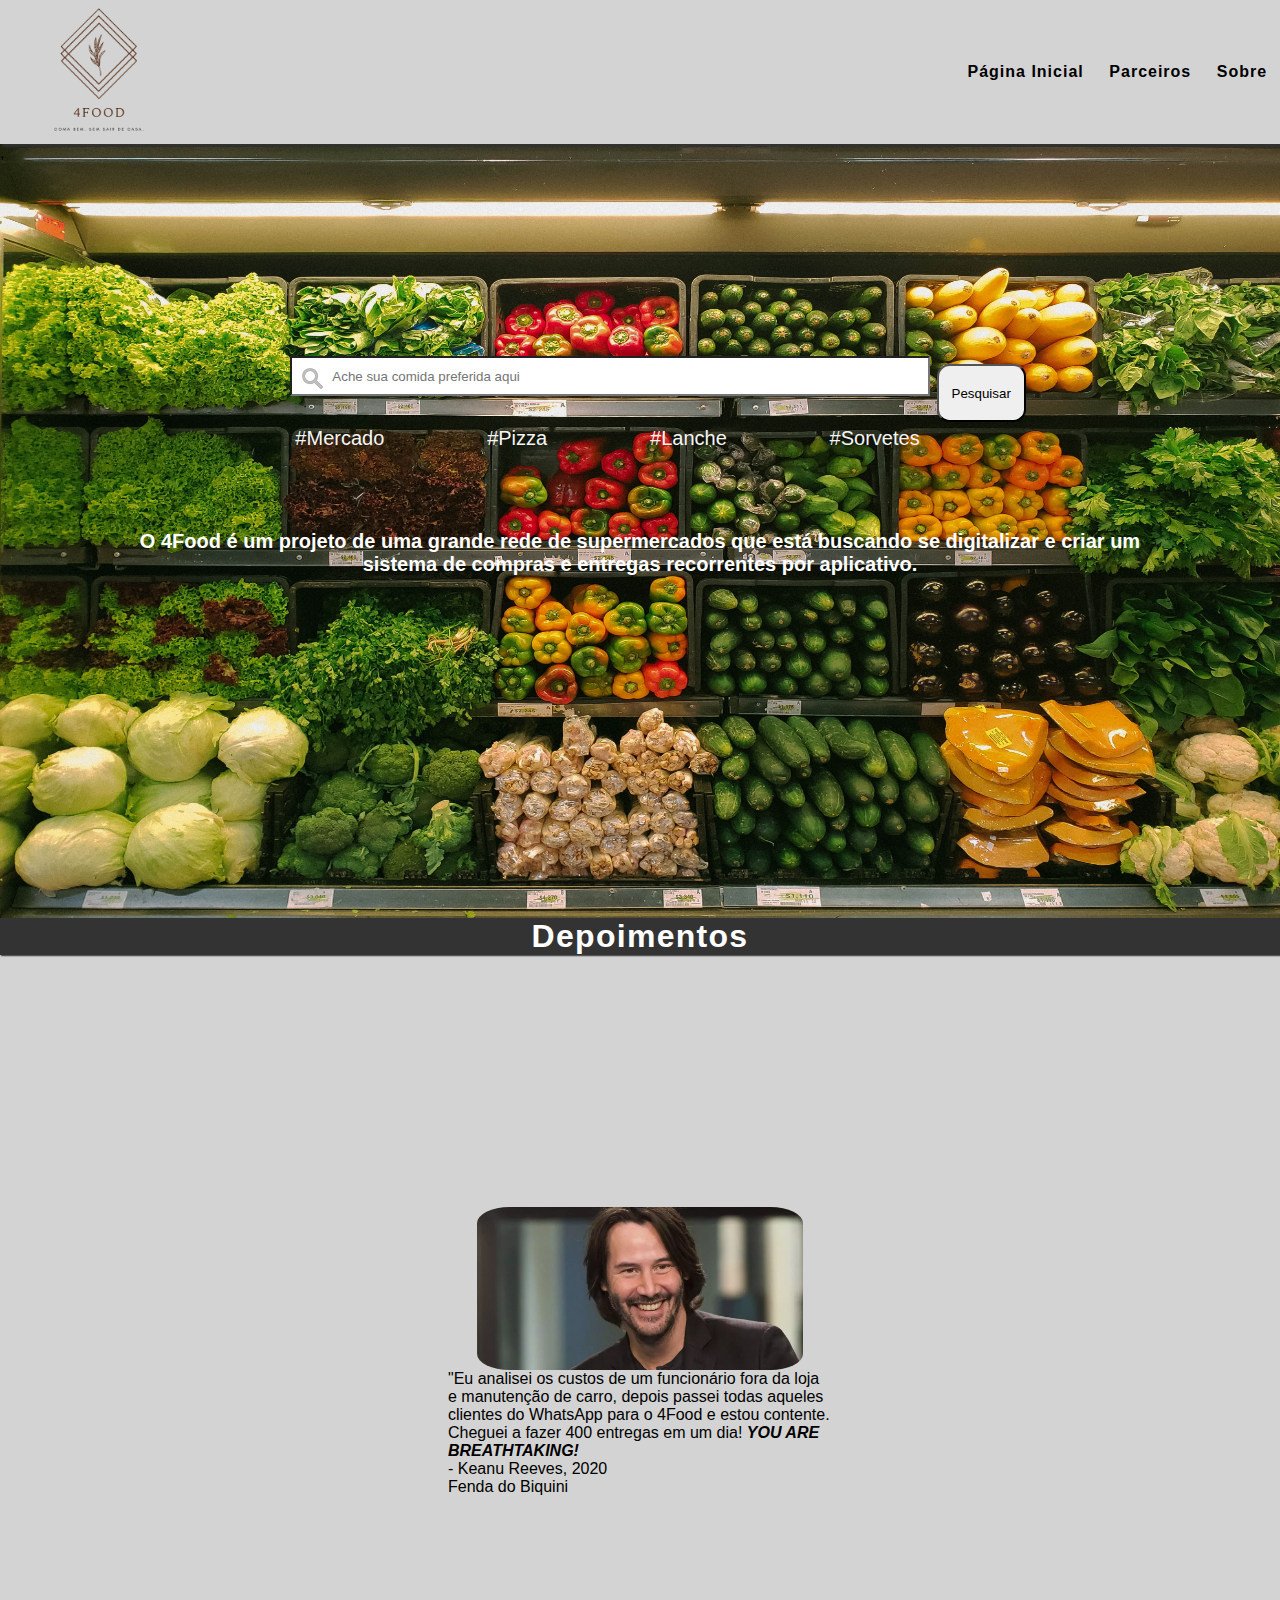
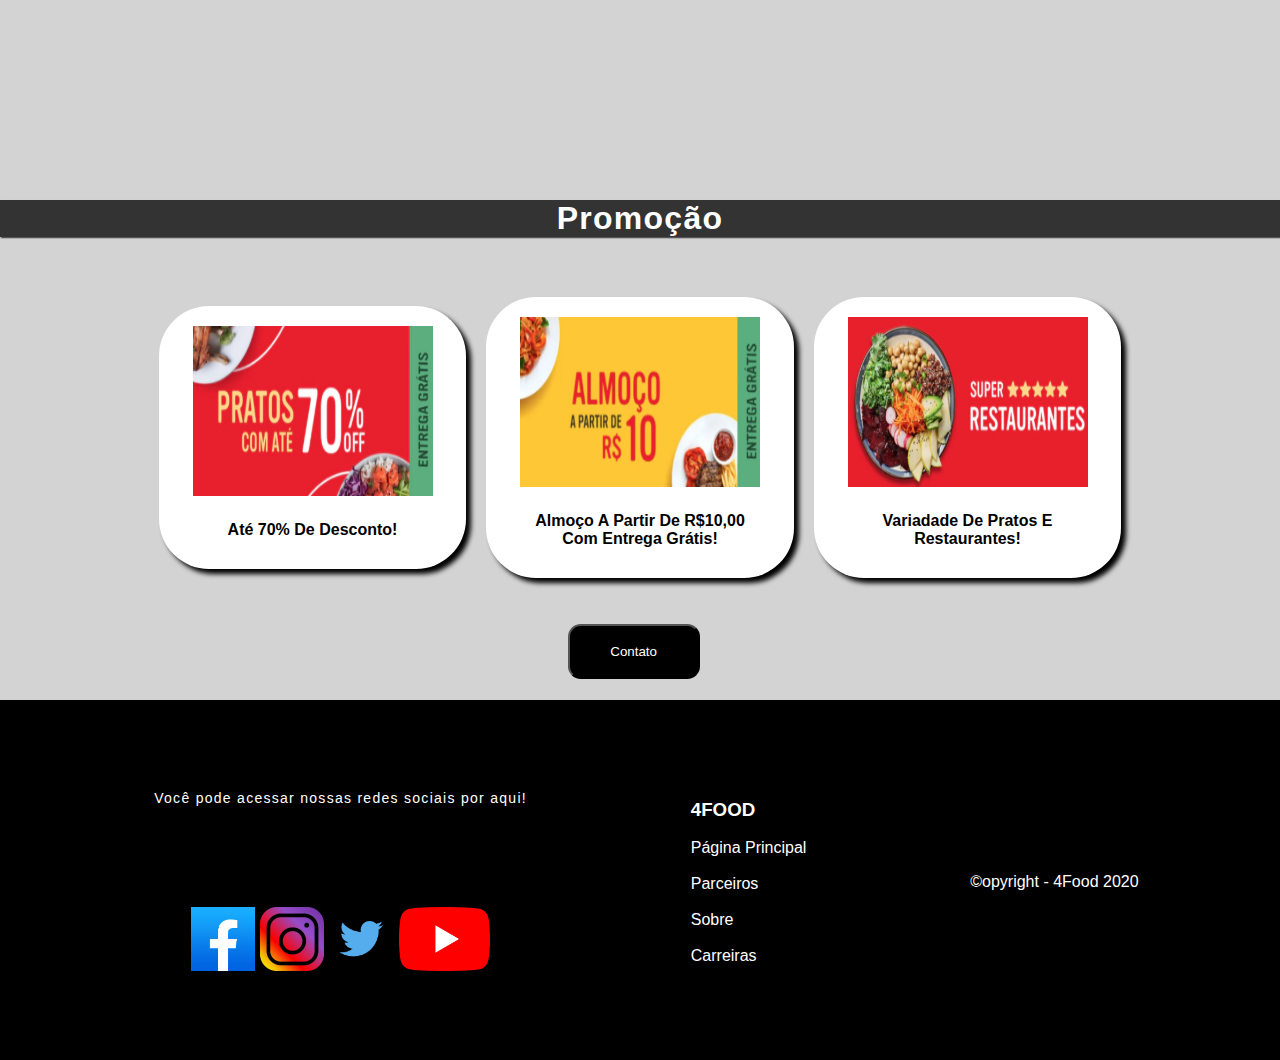
<file: index.html>
<!DOCTYPE html>
<html lang="en">
<head>
    <meta charset="UTF-8">
    <meta name="viewport" content="width=device-width, initial-scale=1.0">
    <link rel="stylesheet" href="index.css">
    <title>4Food</title>
</head>
<body>
    <header>
        <nav class="cabecalho-nav">  
            <a href="index.html"><img class="logo-nav" src="./img/4food.png" alt="Logo"></a>
            <div class="flex-nav">
                <a href="./index.html"> 
                    <p class="conteudo-nav">Página Inicial</p>
                </a>
                <a href="./parceiros.html"> 
                    <p class="conteudo-nav">Parceiros</p>
                </a>
                <a href="sobre.html">
                    <p class="conteudo-nav">Sobre</p>
                </a>
            </div>
        </nav>
        <section class="sections">
                <h1 class="segundo-header">O 4Food é um projeto de uma grande rede de supermercados que está buscando se 
                    digitalizar e criar um sistema de compras e entregas recorrentes por aplicativo.  </h1>,
                    <form class="pesquisa">
                        <input type="text" name="" class="busca" placeholder="Ache sua comida preferida aqui">
                        <button class="btn-pesquisa">Pesquisar</button>
                        <a role="button" id="spansearch" rel="" href="/busca?q=mercado">
                            <span>#Mercado</span>
                            <span>#Pizza</span>
                            <span>#Lanche</span>
                            <span>#Sorvetes</span>
                        </a>
                    </form>
        </section>
        
    </header>
    <main>
        <section>
            <div class="depoimento" id="depoimento">
                <h2>Depoimentos</h2>
                <div class="depoimento-flex">
                    <div class="keanu">
                        <img src="img/Keanu-Reeves.png" alt="Keanu-Reeves">
                            <p>"Eu analisei os custos de um funcionário fora da loja e manutenção de carro,
                                depois passei todas aqueles clientes do WhatsApp para o 4Food e estou contente.
                                Cheguei a fazer 400 entregas em um dia! <em><strong>YOU ARE BREATHTAKING!</strong></em></p>
                                <p>- Keanu Reeves, 2020</p>
                                <p>Fenda do Biquini</p>
                                
                          
                </div>
            </div>
        </section>

        <section>
            <div class="produto" id="produto">
                <h2>Promoção</h2>
                <div class="produto-flex">
                    <div class="promocao">
                        <img src="img/70.png" alt="desconto1">
                        <p>Até 70% de desconto!</p>
                    </div>
                    <div class="promocao">
                        <img src="img/desconto2.png" alt="desconto2">
                        <p>Almoço a partir de R$10,00 com entrega grátis!</p>
                    </div>
                    <div class="promocao">
                        <img src="img/desconto3.png" alt="desconto3">
                        <p>Variadade de pratos e restaurantes!</p>
                    </div>
                </div>
            </div>
        </section>

        <section>
            
            
        </section>
        <section>
            <div class="contato">
                <a href="contato.html">
                    <button class="btn-contato">Contato</button>
                 </a>
            </div>
        </section>
    </main>
    
    
    <footer>
        <div class="footer">

            <div class="redes-sociais">
                <p>Você pode acessar nossas redes sociais por aqui!</p>
                <div class="redes">
                    <a href="https://www.facebook.com.br"><img id="face" src="./img/facebook.jpg" alt="Logo facebook"></a>
                    <a href="https://www.instagram.com/"><img id="insta" src="./img/instagram.png" alt="Logo instagram"></a>
                    <a href="https://twitter.com/home"><img id="twitter" src="./img/twitter.png" alt="Logo twitter"></a>
                    <a href="https://www.youtube.com/"><img id="youtube" src="./img/youtube.png" alt="Logo youtube"></a>
                </div>
            </div>
            <div class="corporativo">
                <h3>4FOOD</h3>
                <ul>
                    <li><a href="index.html">Página Principal</a></li>
                    <li><a href="parceiros.html">Parceiros</a></li>
                    <li><a href="sobre.html">Sobre</a></li>
                    <li><a href="index.html">Carreiras</a></li>

                </ul>
            </div>

            <div class="copy">
                <p>©opyright - 4Food 2020</p>
            </div>
            
        </div>    
    </footer>
</body>
</html>
</file>
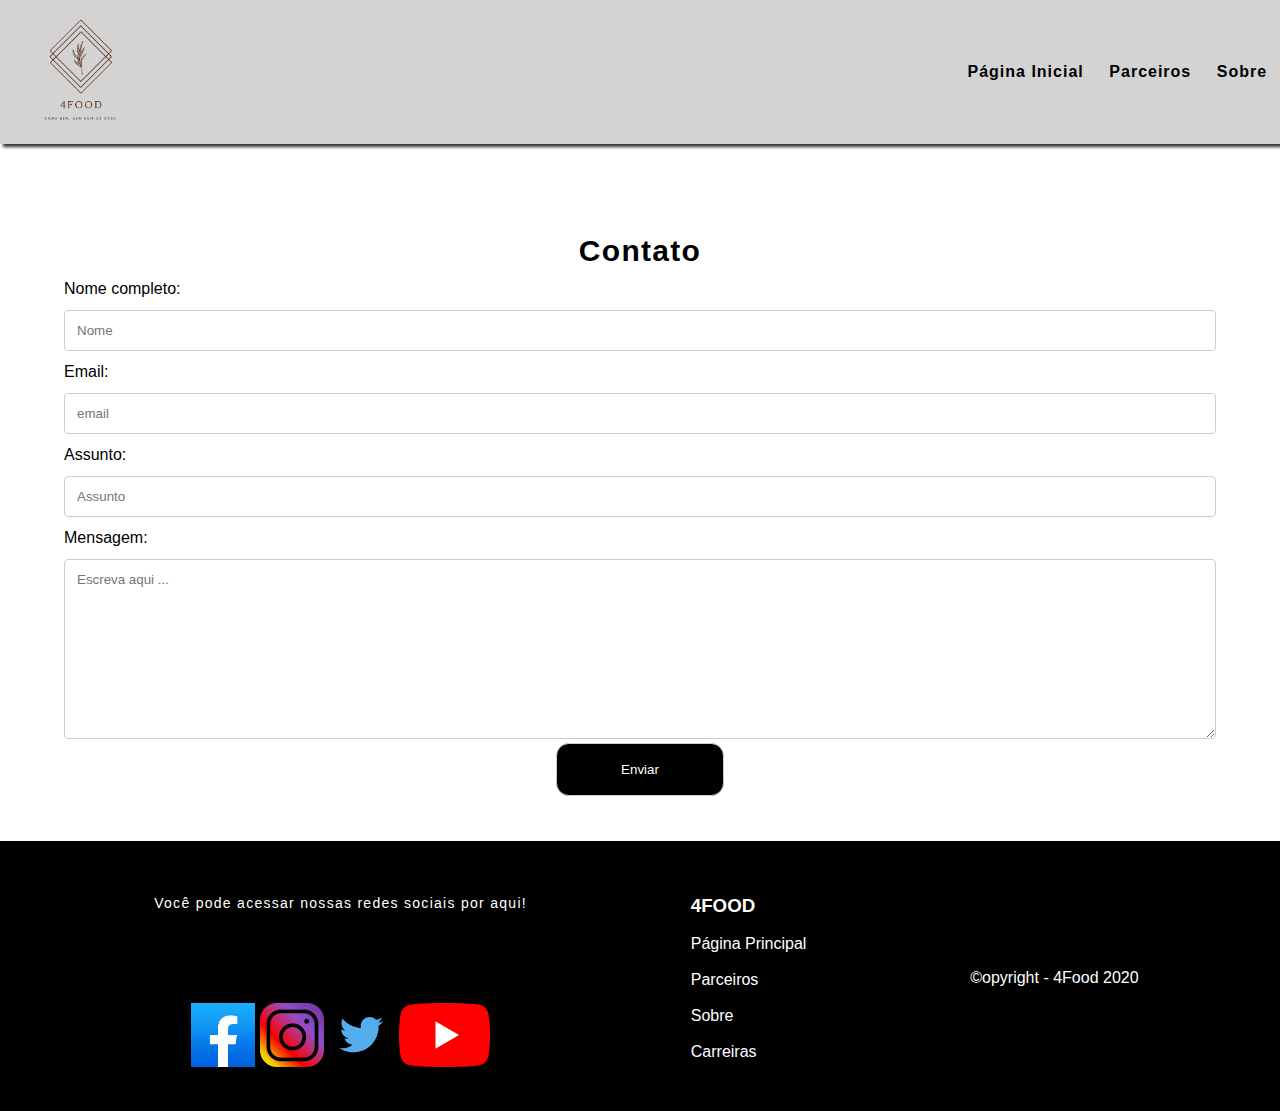
<file: contato.html>
<!DOCTYPE html>
<html lang="en">
<head>
    <meta charset="UTF-8">
    <meta name="viewport" content="width=device-width, initial-scale=1.0">
    <link rel="stylesheet" href="parceiros.css">
    <title>4Food</title>
</head>
<body>
    <header>
        <nav class="cabecalho-nav">  
            <a href="index.html"><img class="logo-nav" src="./img/4food.png" alt="Logo"></a>            <div class="flex-nav">
                <a href="./index.html"> 
                    <p class="conteudo-nav">Página Inicial</p>
                </a>
                <a href="./parceiros.html"> 
                    <p class="conteudo-nav">Parceiros</p>
                </a>
                <a href="sobre.html">
                    <p class="conteudo-nav">Sobre</p>
                </a>    
            </div>
        </nav>
    </header>

        <div class="produto" id="contato">
           <section>
               <h2>Contato</h2>
               <form action="" class="">
                   <label for="nome">Nome completo:</label>
                   <input type="text" id="nome" name="nome" placeholder="Nome" required>

                   <label for="email">Email:</label>
                   <input type="email" id="email" name="email" placeholder="email" required>

                   <label for="assunto">Assunto:</label>
                   <input type="text" id="assunto" name="assunto" placeholder="Assunto" required>

                   <label for="contato-texto">Mensagem:</label>
                   <textarea id="contato-texto" name="contato-texto" placeholder="Escreva aqui ..." required></textarea>
                    <div id="enviar">
                        <input id="enviar-conteudo" type="submit" value="Enviar">
                    </div>
               </form>
           </section>

        </div>


            <footer>
                <div class="footer">
        
                    <div class="redes-sociais">
                        <p>Você pode acessar nossas redes sociais por aqui!</p>
                        <div class="redes">
                            <a href="https://www.facebook.com.br"><img id="face" src="./img/facebook.jpg" alt="Logo facebook"></a>
                            <a href="https://www.instagram.com/"><img id="insta" src="./img/instagram.png" alt="Logo instagram"></a>
                            <a href="https://twitter.com/home"><img id="twitter" src="./img/twitter.png" alt="Logo twitter"></a>
                            <a href="https://www.youtube.com/"><img id="youtube" src="./img/youtube.png" alt="Logo youtube"></a>
                        </div>
                    </div>
                    <div class="corporativo">
                        <h3>4FOOD</h3>
                        <ul>
                            <li><a href="index.html">Página Principal</a></li>
                            <li><a href="parceiros.html">Parceiros</a></li>
                            <li><a href="sobre.html">Sobre</a></li>
                            <li><a href="index.html">Carreiras</a></li>
        
                        </ul>
                    </div>
        
                    <div class="copy">
                        <p>©opyright - 4Food 2020</p>
                    </div>
                    
                </div>    
            </footer>
</body>
</html>
</file>
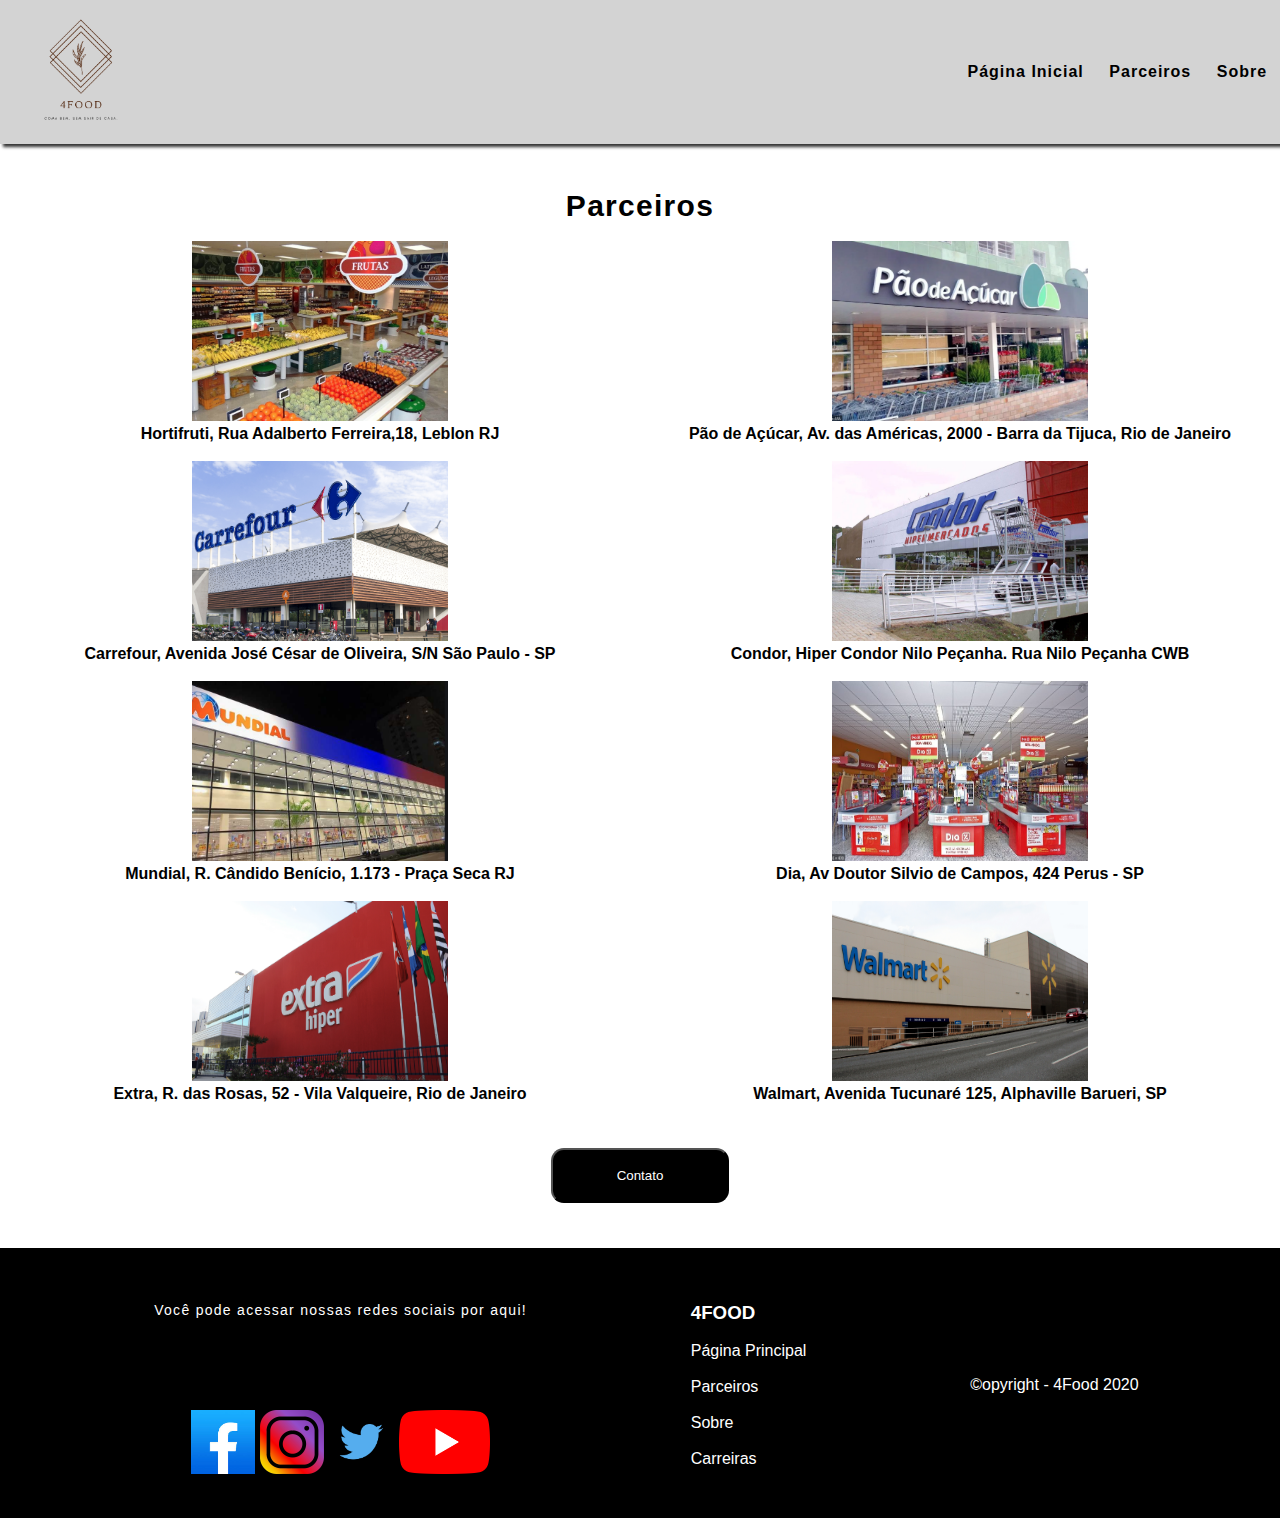
<file: parceiros.html>
<!DOCTYPE html>
<html lang="en">
<head>
    <meta charset="UTF-8">
    <meta name="viewport" content="width=device-width, initial-scale=1.0">
    <link rel="stylesheet" href="parceiros.css">
    <title>4Food</title>
</head>
<body>
    <header>
        <nav class="cabecalho-nav">  
            <a href="index.html"><img class="logo-nav" src="./img/4food.png" alt="Logo"></a>
            <div class="flex-nav">
                <a href="./index.html"> 
                    <p class="conteudo-nav">Página Inicial</p>
                </a>
                <a href="./parceiros.html"> 
                    <p class="conteudo-nav">Parceiros</p>
                </a>
                <a href="sobre.html">
                    <p class="conteudo-nav">Sobre</p>
                </a>    
            </div>
        </nav>
    </header>

        <div class="produto" id="produto">
             <h2>Parceiros</h2>
             <article class="grid-main">
                <section class="grid">
                 <img class="fotos" src="./img/hortifruti1.png" alt="Hortifruti"><p>Hortifruti, Rua Adalberto Ferreira,18, Leblon RJ</p>
                </section>
                <section class="grid">
                 <img class="fotos" src="./img/paodeacucar2.png" alt="Pão de Açúcar"><p>Pão de Açúcar, Av. das Américas, 2000 - Barra da Tijuca, Rio de Janeiro</p>
                </section>
                <section class="grid">
                 <img class="fotos" src="./img/carrefou3.png" alt="Carrefour"><p>Carrefour, Avenida José César de Oliveira, S/N São Paulo - SP</p>
                </section>
                <section class="grid">
                  <img class="fotos" src="./img/condor4.png" alt="Condor"><p>Condor, Hiper Condor Nilo Peçanha. Rua Nilo Peçanha CWB</p>
                </section>
                <section class="grid">
                 <img class="fotos" src="./img/mundial5.png" alt="Mundial"><p>Mundial, R. Cândido Benício, 1.173 - Praça Seca RJ</p>
                </section>
                <section class="grid">
                   <img class="fotos" src="./img/dia6.png" alt="Dia"><p>Dia, Av Doutor Silvio de Campos, 424 Perus - SP</p>
                </section>
                <section class="grid">
                 <img class="fotos" src="./img/extra7.png" alt="Extra"><p>Extra, R. das Rosas, 52 - Vila Valqueire, Rio de Janeiro</p>
                </section>
                <section class="grid">
                   <img class="fotos" src="./img/walmart8.png" alt="Walmart"><p>Walmart, Avenida Tucunaré 125, Alphaville Barueri, SP</p>
                </section>
            </article>

        </div>

        <section>
            <div class="contato">
                <a href="contato.html">
                    <button class="btn-contato">Contato </button>
                </a>
            </div>
        </section>
        

            <footer>
                <div class="footer">
        
                    <div class="redes-sociais">
                        <p>Você pode acessar nossas redes sociais por aqui!</p>
                        <div class="redes">
                            <a href="https://www.facebook.com.br"><img id="face" src="./img/facebook.jpg" alt="Logo facebook"></a>
                            <a href="https://www.instagram.com/"><img id="insta" src="./img/instagram.png" alt="Logo instagram"></a>
                            <a href="https://twitter.com/home"><img id="twitter" src="./img/twitter.png" alt="Logo twitter"></a>
                            <a href="https://www.youtube.com/"><img id="youtube" src="./img/youtube.png" alt="Logo youtube"></a>
                        </div>
                    </div>
                    <div class="corporativo">
                        <h3>4FOOD</h3>
                        <ul>
                            <li><a href="index.html">Página Principal</a></li>
                            <li><a href="parceiros.html">Parceiros</a></li>
                            <li><a href="sobre.html">Sobre</a></li>
                            <li><a href="index.html">Carreiras</a></li>
        
                        </ul>
                    </div>
        
                    <div class="copy">
                        <p>©opyright - 4Food 2020</p>
                    </div>
                    
                </div>    
            </footer>
</body>
</html>
</file>
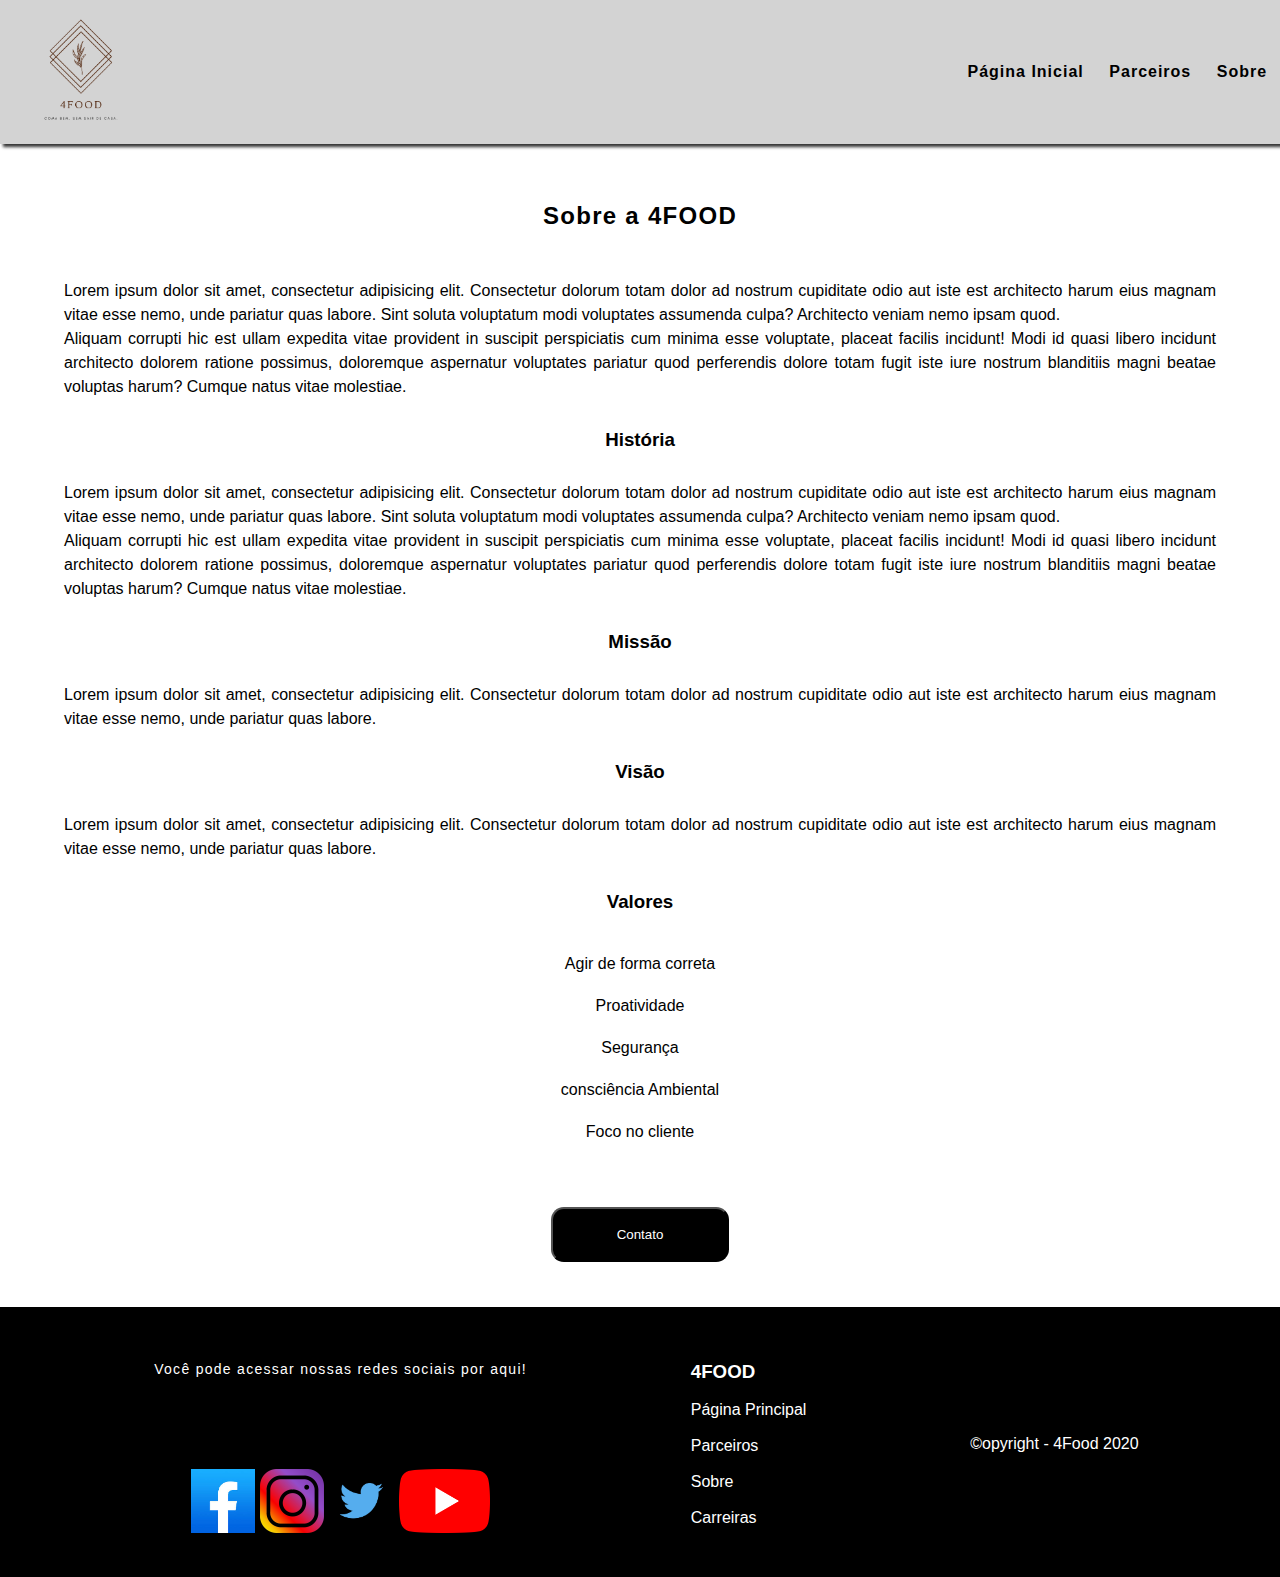
<file: sobre.html>
<!DOCTYPE html>
<html lang="en">
<head>
    <meta charset="UTF-8">
    <meta name="viewport" content="width=device-width, initial-scale=1.0">
    <link rel="stylesheet" href="parceiros.css">
    <title>4Food</title>
</head>
<body>
    <header>
        <nav class="cabecalho-nav">  
            <a href="index.html"><img class="logo-nav" src="./img/4food.png" alt="Logo"></a>            
            <div class="flex-nav">
                <a href="./index.html"> 
                    <p class="conteudo-nav">Página Inicial</p>
                </a>
                <a href="./parceiros.html"> 
                    <p class="conteudo-nav">Parceiros</p>
                </a>
                <a href="sobre.html">
                    <p class="conteudo-nav">Sobre</p>
                </a>    
            </div>
        </nav>
    </header>

        <div class="produto" id="sobre">
            <article>
                <h2 id="tittle-sobre">Sobre a 4FOOD</h2>
                <p>
                    Lorem ipsum dolor sit amet, consectetur adipisicing elit. Consectetur dolorum totam dolor ad nostrum cupiditate odio aut iste est architecto harum eius magnam vitae esse nemo, unde pariatur quas labore.
                    Sint soluta voluptatum modi voluptates assumenda culpa? Architecto veniam nemo ipsam quod. 
                </p>
                <p>
                    Aliquam corrupti hic est ullam expedita vitae provident in suscipit perspiciatis cum minima esse voluptate, placeat facilis incidunt!
                    Modi id quasi libero incidunt architecto dolorem ratione possimus, doloremque aspernatur voluptates pariatur quod perferendis dolore totam fugit iste iure nostrum blanditiis magni beatae voluptas harum? Cumque natus vitae molestiae.
                </p>
            </article>
            <article>
                <h3>História</h3>
                <p>
                    Lorem ipsum dolor sit amet, consectetur adipisicing elit. Consectetur dolorum totam dolor ad nostrum cupiditate odio aut iste est architecto harum eius magnam vitae esse nemo, unde pariatur quas labore.
                    Sint soluta voluptatum modi voluptates assumenda culpa? Architecto veniam nemo ipsam quod. 
                </p>
                <p>
                    Aliquam corrupti hic est ullam expedita vitae provident in suscipit perspiciatis cum minima esse voluptate, placeat facilis incidunt!
                    Modi id quasi libero incidunt architecto dolorem ratione possimus, doloremque aspernatur voluptates pariatur quod perferendis dolore totam fugit iste iure nostrum blanditiis magni beatae voluptas harum? Cumque natus vitae molestiae.
                </p>
            </article>
            <article>
                <h3>Missão</h3>
                <p>
                    Lorem ipsum dolor sit amet, consectetur adipisicing elit. Consectetur dolorum totam dolor ad nostrum cupiditate odio aut iste est architecto harum eius magnam vitae esse nemo, unde pariatur quas labore.
                </p>

                <h3>Visão</h3>
                <p>
                    Lorem ipsum dolor sit amet, consectetur adipisicing elit. Consectetur dolorum totam dolor ad nostrum cupiditate odio aut iste est architecto harum eius magnam vitae esse nemo, unde pariatur quas labore.
                </p>

                <h3>Valores</h3>
                             
                <ul>
                    <li>Agir de forma correta</li>
                    <li>Proatividade</li>
                    <li>Segurança</li>
                    <li>consciência Ambiental</li>
                    <li>Foco no cliente</li>
                </ul>
            </article>


        </div>

        <section>
            <div class="contato">
                <a href="contato.html">
                    <button class="btn-contato">Contato </button>
                </a>
            </div>
        </section>
        

            <footer>
                <div class="footer">
        
                    <div class="redes-sociais">
                        <p>Você pode acessar nossas redes sociais por aqui!</p>
                        <div class="redes">
                            <a href="https://www.facebook.com.br"><img id="face" src="./img/facebook.jpg" alt="Logo facebook"></a>
                            <a href="https://www.instagram.com/"><img id="insta" src="./img/instagram.png" alt="Logo instagram"></a>
                            <a href="https://twitter.com/home"><img id="twitter" src="./img/twitter.png" alt="Logo twitter"></a>
                            <a href="https://www.youtube.com/"><img id="youtube" src="./img/youtube.png" alt="Logo youtube"></a>
                        </div>
                    </div>
                    <div class="corporativo">
                        <h3>4FOOD</h3>
                        <ul>
                            <li><a href="index.html">Página Principal</a></li>
                            <li><a href="parceiros.html">Parceiros</a></li>
                            <li><a href="sobre.html">Sobre</a></li>
                            <li><a href="index.html">Carreiras</a></li>
        
                        </ul>
                    </div>
        
                    <div class="copy">
                        <p>©opyright - 4Food 2020</p>
                    </div>
                    
                </div>    
            </footer>
</body>
</html>
</file>
<file: index.css>
* {
    margin:0;
    padding:0;
    box-sizing: border-box;
    font-family: 'Roboto', sans-serif, Arial, Helvetica, sans-serif;
}

/* HEAD  */
header{
    width: 100%;
}

.cabecalho-nav{
    display: flex;
    position: relative;
    width: 100%;
    height: 16vh;
    justify-content: space-between;
    background-color: lightgrey;
    align-items: center;
    letter-spacing: 1px;
    font-weight: bold;
    -webkit-box-shadow: 1px 1px 1px #333333;
    box-shadow: 3px 3px 3px #333333; 
    -moz-box-shadow: 1px 1px 1px #333333;
    
}

.logo-nav{
    height: 22vh;
}

.conteudo-nav{
    display: flex;
    
}

.flex-nav{
    display: flex;
}

.flex-nav a{
    text-decoration: none;
    text-align: center;
    margin-left: 1vw;
    margin-right: 1vw;
    border-bottom: 1px solid transparent;
    color: black;
}

.flex-nav a:hover{
    border-bottom: 1px solid black;
}

.sections{
    display: grid;
    background-image: url(./img/backsearch.jpg);
    background-repeat: no-repeat;
    background-size: 100vw 86vh;
    width: 100%;
    height: 86vh;
    grid-template-rows: 1fr 1fr 1fr;
    grid-template-columns: 1fr 1fr 1fr;
    
}

.segundo-header{
    display: grid;
    grid-row: 2/4;
    grid-column: 1 / 4;
    margin: 0 auto;
    color:white;
    font-size: 20px;
    padding: 10vw;
    text-align: center;
}

.pesquisa{
    display: grid;
    grid-row: 1/3;
    grid-column: 2 / 3;
    margin: 0 auto;
    color:white;
    font-size: 20px;
   padding: 15vw;
    text-align: center;
}
.busca{
    background-image: url('img/searchicon.png'); 
    background-color: white;
    background-position: 10px 10px;
    background-repeat: no-repeat;
    padding-left: 40px;
    margin-top: 20px;
    height:40px;
    width: 50vw; 
}

#spansearch{
    color: whitesmoke;
    text-shadow: blue;
    display: flex;
    justify-content: space-between;
    margin:5px;
    margin-right: 10%;
}
.btn-pesquisa{
    display: flex;
    justify-content: center;
    align-items: center;
    border-radius: 1vw;
    padding: 1vh 1vw;
    margin-left: 50.5vw;
    margin-right: -4vh;
    margin-top: -5vh;
    margin-bottom:0 ;
  
}

body {
    background-color: lightgrey;
    width: 100%; 
}

.produto h2,
.depoimento h2{
    display: block;
    text-align: center;
    font-size: 2em;
    color: white;
    background-color: #333333;
    letter-spacing: 0.1vw;
    -moz-box-shadow:    0.1vw 0.1vw 0.1vw #333333;
    box-shadow:         0.1vw 0.1vw 0.1vw #333333;
    -webkit-box-shadow: 0.1vw 0.1vw 0.1vw #333333;
}



.depoimento {
    height: 98vh;
    width: 100%;
    display: block;
}

.depoimento-flex{
    display: flex;
    flex-direction: row;
    justify-content: center;
    align-items: center;
    height: 90%;
}

.fotos {
    width: 10vw;
    height: 20vh;
    display: grid;
    grid-template-columns: 1fr 1fr;
    grid-template-rows: 1fr 1fr;

}

.keanu{
    display: block;
    width: 30%;

}

.keanu img{
    border-radius: 10%;
    display: block;
    margin: 0 auto;
    width: 85%;
}

.produto{
    display: block;
    text-align: center;
    margin: 0 auto;
    height: 500px;
    background-color: lightgrey;
}


.produto-flex{
    display: flex;
    justify-content: center;
    align-items: center;
    margin: 25px;
    padding-top: 25px ;
    border-radius: 50px;
}

.promocao{
    display: flex;
    flex-wrap: wrap;
    justify-content: center;
    align-items: center;
    background-color: white;
    border-radius: 50px;
    margin: 10px;
    padding: 20px;
    width: 25%;
    -webkit-box-shadow: 5px 5px 5px black;
    -moz-box-shadow:    5px 5px 5px black;
    box-shadow:         5px 5px 5px black;
}

.promocao p{
    text-transform: capitalize;
    font-size: 1em;
    font-weight: bold;
    color: black;
    margin-top: 15px;
    border-radius: 50px;
    padding: 10px;
}

.promocao img{
    display: inline-flex;
    height: 170px;
    width: 240px;
}

.contato {
    display: flex;
    justify-content: space-around;
    background-color: black;
    height: 10vh;
    align-items: center;
    margin-bottom: 0;
    font-weight: bold;
}


a{
    text-decoration: none;
}

.btn-contato{
    display: flex;
    color:white;
    width: 4vw;
    justify-content: center;
    align-items: center;
    background-color: black;
    border-radius: 1vw;
    padding: 2vh 5vw;
    margin-left: 44vw;
    margin-right: 45vw;
    margin-top: -13.5vh;
}

.contato h1{
    font-size: 22px;
}

.btn-contato:hover{
    background-color: white;
    color: black;
}

/********** FOOTER ************/

.footer{
    background-color:black;
    color:white;
    height: 30vh;
    display: flex;
    flex-wrap: wrap;
    justify-content: space-around;
    align-content: flex-start;
    padding: 0vh 5vw 2vh 5vw;
    /* border: red solid 1px; */
    
}

.footer .redes-sociais{
    display: grid;
    grid-template-columns: 1fr;
    grid-template-rows: 2fr;
    letter-spacing: 0.1vw;    
    padding-left: 1vw;
    font-size: 14px;
    /* border: red solid 1px; */
    justify-items: center;
}
.footer .redes{
    align-content: center;
    
}
.redes-sociais a:hover{
    border-bottom: rgb(77, 66, 5) 1px solid ;
}
.redes-sociais #face{
    width: 5vw;
}
.redes-sociais #insta{
    width: 5vw;
}
.redes-sociais #twitter{
    width: 5vw;
}
.redes-sociais #youtube{
    /* width: 5vw; */
    height: 5vw;
}
.redes-sociais p{
    text-align: center;
    /* padding-bottom: 25px; */
}
.copy {
    display: flex;
    justify-content: center;
    align-items: center;
    /* border: red solid 1px; */
}
.corporativo li{
    list-style: none;
    padding: 1vh;
}
.corporativo a{
    text-decoration: none;
    color: white;
}
.corporativo a:hover{
    text-decoration: none;
    color:rgb(77, 66, 5);
}
.corporativo h3{
    padding: 1vh;
}
/************ RESPONSIVO ****************/

@media screen and (min-device-width: 385px) and (max-device-width:420px){
    header{
    width: 100vw;

    }    

    .cabecalho-nav{
        display: flex;
        width: 100%;
        height: 15vh;
        justify-content: space-between;
        align-items: center;
        font-weight: bold;
        -webkit-box-shadow: 1px 1px 1px #333333;
        -moz-box-shadow:    1px 1px 1px #333333;
        box-shadow:         3px 3px 3px #333333;
        position: relative;
    }
        
    .logo-nav{
        width: 25vw;
        height: 15vh;
        border-radius: 30px;
    }
    .conteudo-nav{
        display: flex;
    }
        
    .flex-nav{
        display: flex;
    }
        
    .flex-nav a{
        text-decoration: none;
        text-align: center;
        margin-left: 5vw;
        margin-right: 5vw;
        border-bottom: 1px solid transparent;
        color: black;
    }

    .flex-nav a:hover{
        border-bottom: 1px solid black;
    }

      /* Footer responsivo*/
      .footer{
        height: 50vh;
        flex-direction: column;
        flex-wrap: nowrap;
        justify-content: center;
        align-content: center;
        padding: 0vh 5vw 5vh 5vw;
        /* border: red solid 1px; */
    }
    

    .footer div{
        padding: 2vh;
    }
    .copy p{
        text-align: center;
    }
    .footer h3, .footer li{
        text-align: center;
    }
        
    .redes-sociais a:hover{
        border-bottom: rgb(77, 66, 5) 1px solid ;
    }
    .redes-sociais #face{
        width: 10vw;
    }
    .redes-sociais #insta{
        width: 10vw;
    }
    .redes-sociais #twitter{
        width: 10vw;
    }
    .redes-sociais #youtube{
        /* width: 5vw; */
        height: 10vw;
    }

}







@media screen and (min-device-width : 310px) and (max-device-width : 420px) {
        .cabecalho-nav{
            letter-spacing: 0px;
            padding: 0;
            height: 12vh;
            justify-content: center;
        }
       .logo-nav {
            height: 22vh;
            padding: 1vh 1vw;
            margin-top: 1vh;
            margin-left: -3vh;
        }
        .sections {
            display: flex;
            background-image: url(./img/backsearch.jpg);
            background-position: inherit;
            background-size: cover;
            height:45vh;
      
        }
        .pesquisa{
            color:white;
            font-size: 20px;
            padding: 0vw;
            text-align: center;
            width: 95vw;
            height: 39vh;

        }
       

        .segundo-header {
            display: none;
        }

        .produto h2, .depoimento h2 {
            font-size: 1em;
            padding: 15px;
        }

        .depoimento {
            display: block;
            height: 100%;
        }

        .depoimento-flex {
            display: flex;
            flex-direction: column;
            justify-content: center;
            align-items: center;
            height: 100%;
        }

        .keanu img {
            width: 30vw;
            height: 10vh;
        }

        .produto {
            height: 100%;
        }

        .produto-flex {
            flex-direction: column;
            margin: 0px;
            padding: 1vh;
            width: 100%;
            margin-bottom:3vh ;
        }
        .promocao {
            width: 90%;
            margin-bottom:3vh ;
        }
    
        .promocao img {
            display: inline-flex;
            height: 8vh;
            width: auto;
        }
    

        .contato {
            height: 9vh;
        }
        .contato h1 {
            font-size: 15px;
        }
        .footer {
            height: 15vh;
            flex-direction: column-reverse;
            justify-content: center;
            align-items: center;
        }

        .footer p {
            padding-top: 10px;
            font-size: 13px;
        }
 
        .pesquisa{
            display: grid;
            color:white;
            font-size: 20px;
            margin:auto;
            padding: 10vw;
            text-align: center;
            justify-content: space-between;           
        }

        /* section 1 pesquisa/header */
        .busca{
            background-image: url(img/searchicon.png);
            background-color: white;
            background-position: 10px 10px;
            background-repeat: no-repeat;
            margin-top: 20px;
            margin: 1vh 5vh 1vh 5vh;
            height: 40px;
            width: 63vw; 
          }
        
        #spansearch{
            margin-top: 6vh;
            color: whitesmoke;
            text-shadow: blue;
            display: flex;
            font-size: 18px;         
        }
        .btn-pesquisa{
            display: none;   
        }
    /* section depoimentos */
        .keanu{
            display: block;
            width: 75%;
            margin: 10vw;
            text-align: center;
        }
    /* promoção */

    .btn-contato{
        display: flex;
        color:white;
        justify-content: center;
        align-items: center;
        background-color: black;
        padding: 1vh 8vw;
        border-radius: 2vw;
        margin-left: 40vw;
        margin-right: 40vw;
        margin-top: -10vh;  
    
    }
    
      /* Footer responsivo*/
      .footer{
        height: 50vh;
        flex-direction: column;
        flex-wrap: nowrap;
        justify-content: center;
        align-content: center;
        padding: 0vh 5vw 5vh 5vw;
        /* border: red solid 1px; */
    }
    

    .footer div{
        padding: 2vh;
    }
    .copy p{
        text-align: center;
    }
    .footer h3, .footer li{
        text-align: center;
    }
        
    .redes-sociais a:hover{
        border-bottom: rgb(77, 66, 5) 1px solid ;
    }
    .redes-sociais #face{
        width: 10vw;
    }
    .redes-sociais #insta{
        width: 10vw;
    }
    .redes-sociais #twitter{
        width: 10vw;
    }
    .redes-sociais #youtube{
        /* width: 5vw; */
        height: 10vw;
    }

}

@media only screen and (max-width: 768px) {
     /* Footer responsivo*/
     .footer{
        height: 60vh;
        flex-direction: column;
        flex-wrap: nowrap;
        justify-content: center;
        align-content: center;
        padding: 0vh 5vw 5vh 5vw;
        /* border: red solid 1px; */
    }
    

    .footer div{
        padding: 2vh;
    }
    .copy p{
        text-align: center;
    }
    .footer h3, .footer li{
        text-align: center;
    }
        
    .redes-sociais a:hover{
        border-bottom: rgb(77, 66, 5) 1px solid ;
    }
    .redes-sociais #face{
        width: 10vw;
    }
    .redes-sociais #insta{
        width: 10vw;
    }
    .redes-sociais #twitter{
        width: 10vw;
    }
    .redes-sociais #youtube{
        /* width: 5vw; */
        height: 10vw;
    }   
}
</file>
<file: parceiros.css>
* {
    margin:0;
    padding:0;
    box-sizing: border-box;
    font-family: 'Roboto', sans-serif;
}


header{
    width: 100%;
}

h2 {
    display: block;
    font-size: 30px;
    color: black;
    text-align: center;
    letter-spacing: 0.1vw;
    margin-top: 5vh;
}

.cabecalho-nav{
    display: flex;
    position: relative;
    width: 100%;
    height: 16vh;
    justify-content: space-between;
    background-color: lightgrey;
    align-items: center;
    letter-spacing: 1px;
    font-weight: bold;
    -webkit-box-shadow: 1px 1px 1px #333333;
    box-shadow: 3px 3px 3px #333333; 
    -moz-box-shadow: 1px 1px 1px #333333;
}

.logo-nav{
    height: 18vh;
}

.conteudo-nav{
    display: flex;
}

.flex-nav{
    display: flex;
}

.flex-nav a{
    text-decoration: none;
    text-align: center;
    margin-left: 1vw;
    margin-right: 1vw;
    border-bottom: 1px solid transparent;
    color: black;
    transition: 0.3s;
}

.flex-nav a:hover{
    border-bottom: 1px solid black;
}

.grid-main {
    display: grid;
    height: 100%;
    width: 100%;
    grid-template-columns: 1fr 1fr;

}


.grid {
    margin-top: 2vh;
    text-align: center;
    color: black;
    font-weight: bold;
}

.fotos {
    height: 20vh;
    width: 20vw;
}



.contato {
    display: flex;
    justify-content: center;
    padding: 5vh 0;
}
.contato a{
    text-decoration: none;
}

.btn-contato:hover{
    background-color: #333333;
    color:white;
    font-weight: bolder;
}

.btn-contato{
    padding: 2vh 5vw;
    color:white;
    background-color: black;
    border-radius: 1vw;
}


/********** FOOTER ************/

.footer{
    background-color:black;
    color:white;
    height: 30vh;
    display: flex;
    flex-wrap: wrap;
    justify-content: space-around;
    align-content: flex-start;
    padding: 5vh 5vw 2vh 5vw;
    /* border: red solid 1px; */
    
}

.footer .redes-sociais{
    display: grid;
    grid-template-columns: 1fr;
    grid-template-rows: 2fr;
    letter-spacing: 0.1vw;    
    padding-left: 1vw;
    font-size: 14px;
    /* border: red solid 1px; */
    justify-items: center;
}
.footer .redes{
    align-content: center;
    
}
.redes-sociais a:hover{
    border-bottom: rgb(77, 66, 5) 1px solid ;
}
.redes-sociais #face{
    width: 5vw;
}
.redes-sociais #insta{
    width: 5vw;
}
.redes-sociais #twitter{
    width: 5vw;
}
.redes-sociais #youtube{
    /* width: 5vw; */
    height: 5vw;
}
.redes-sociais p{
    text-align: center;
     padding-top: 1vh;
}
.copy {
    display: flex;
    justify-content: center;
    align-items: center;
    /* border: red solid 1px; */
}
.corporativo li{
    list-style: none;
    padding: 1vh;
}
.corporativo a{
    text-decoration: none;
    color: white;
}
.corporativo a:hover{
    text-decoration: none;
    color:rgb(77, 66, 5);
}
.corporativo h3{
    padding: 1vh;
}

@media screen and (min-device-width : 385px) and (max-device-width : 420px) {
    
    .cabecalho-nav{
        display: flex;
        width: 100%;
        height: 15vh;
        justify-content: space-between;
        align-items: center;
        font-weight: bold;
        -webkit-box-shadow: 1px 1px 1px #333333;
        -moz-box-shadow:    1px 1px 1px #333333;
        box-shadow:         3px 3px 3px #333333;
        position: relative;
    }
    
    
    .logo-nav{
        width: 25vw;
        height: 15vh;
        border-radius: 30px;
    }


    .conteudo-nav{
        display: flex;
    }


    .flex-nav{
        display: flex;
    }


    .flex-nav a{
        text-decoration: none;
        text-align: center;
        margin-left: 5vw;
        margin-right: 5vw;
        border-bottom: 1px solid transparent;
        color: black;
    }
       


    .flex-nav a:hover{
        border-bottom: 1px solid black;
    }
    
    .produto h2, .depoimento h2 {
    font-size: 2vh;
    padding: 0;
    }




    img p {
        font-size: 2.5vw;
    }


    .fotos {
        width: 25vw;
        height: 12vh;
    }
    /* Footer responsivo*/
    .footer{
        height: 50vh;
        flex-direction: column;
        flex-wrap: nowrap;
        justify-content: center;
        align-content: center;
        padding: 0vh 5vw 5vh 5vw;
        /* border: red solid 1px; */
    }
    

    .footer div{
        padding: 2vh;
    }
    .copy p{
        text-align: center;
    }
    .footer h3, .footer li{
        text-align: center;
    }
        
    .redes-sociais a:hover{
        border-bottom: rgb(77, 66, 5) 1px solid ;
    }
    .redes-sociais #face{
        width: 10vw;
    }
    .redes-sociais #insta{
        width: 10vw;
    }
    .redes-sociais #twitter{
        width: 10vw;
    }
    .redes-sociais #youtube{
        /* width: 5vw; */
        height: 10vw;
    }



}    
   

@media screen and (min-device-width : 310px) and (max-device-width : 420px) {
    .cabecalho-nav{
        letter-spacing: 0px;
        padding: 0;
        height: 12vh;
        justify-content: center;
    }
    .logo-nav {
        height: 22vh;
        padding: 1vh 1vw;
        margin-top: 1vh;
        margin-left: -3vh;
    }

    .sections {
        display: flex;
        background-image: url(./img/backsearch.jpg);
        background-position: inherit;
        background-size: auto 50vh;
        height:45vh;
    }


    /* Footer responsivo*/
    .footer{
        height: 60vh;
        flex-direction: column;
        flex-wrap: nowrap;
        justify-content: center;
        align-content: center;
        padding: 0vh 5vw 5vh 5vw;
        /* border: red solid 1px; */
    }
    

    .footer div{
        padding: 2vh;
    }
    .copy p{
        text-align: center;
    }
    .footer h3, .footer li{
        text-align: center;
    }
        
    .redes-sociais a:hover{
        border-bottom: rgb(77, 66, 5) 1px solid ;
    }
    .redes-sociais #face{
        width: 10vw;
    }
    .redes-sociais #insta{
        width: 10vw;
    }
    .redes-sociais #twitter{
        width: 10vw;
    }
    .redes-sociais #youtube{
        /* width: 5vw; */
        height: 10vw;
        }
    

}

@media screen and (min-device-width : 420) and (max-device-width : 600px) {
    /* Footer responsivo*/
    .footer{
        height: 200vh;
        flex-direction: column;
        flex-wrap: nowrap;
        justify-content: center;
        align-content: center;
        padding: 0vh 5vw 5vh 5vw;
        /* border: red solid 1px; */
    }
    

    .footer div{
        padding: 2vh;
    }
    .copy p{
        text-align: center;
    }
    .footer h3, .footer li{
        text-align: center;
    }
        
    .redes-sociais a:hover{
        border-bottom: rgb(77, 66, 5) 1px solid ;
    }
    .redes-sociais #face{
        width: 10vw;
    }
    .redes-sociais #insta{
        width: 10vw;
    }
    .redes-sociais #twitter{
        width: 10vw;
    }
    .redes-sociais #youtube{
        /* width: 5vw; */
        height: 10vw;
        }

}

/**************SOBRE*********************/
#sobre{
    padding: 1vh 5vw;
    line-height: 1.5;
}
#sobre #tittle-sobre{
    padding-bottom: 5vh;
    font-size: 1.5rem;
}
#sobre h3{
    padding: 3vh 0;
    text-align: center;
}
#sobre li{
    list-style: none;
    text-align: center;
    padding: 1vh;
}
#sobre p{
    text-align: justify;
}

/***************CONTATO **************/

#contato input, #contato textarea {
  width: 100%;
  padding: 12px;
  border: 1px solid #ccc;
  border-radius: 4px;
}
#contato textarea{
    height: 20vh;
}
#contato label {
    padding: 12px 12px 12px 0;
    display: inline-block;
  }

#contato{
    padding: 5vh 5vw;   
}
#contato input[type=submit]{
    padding: 2vh 5vw;
    color:white;
    background-color: black;
    border-radius: 1vw;
    width: auto;

}
#enviar{
    display: flex;
    justify-content: center;
}
</file>
